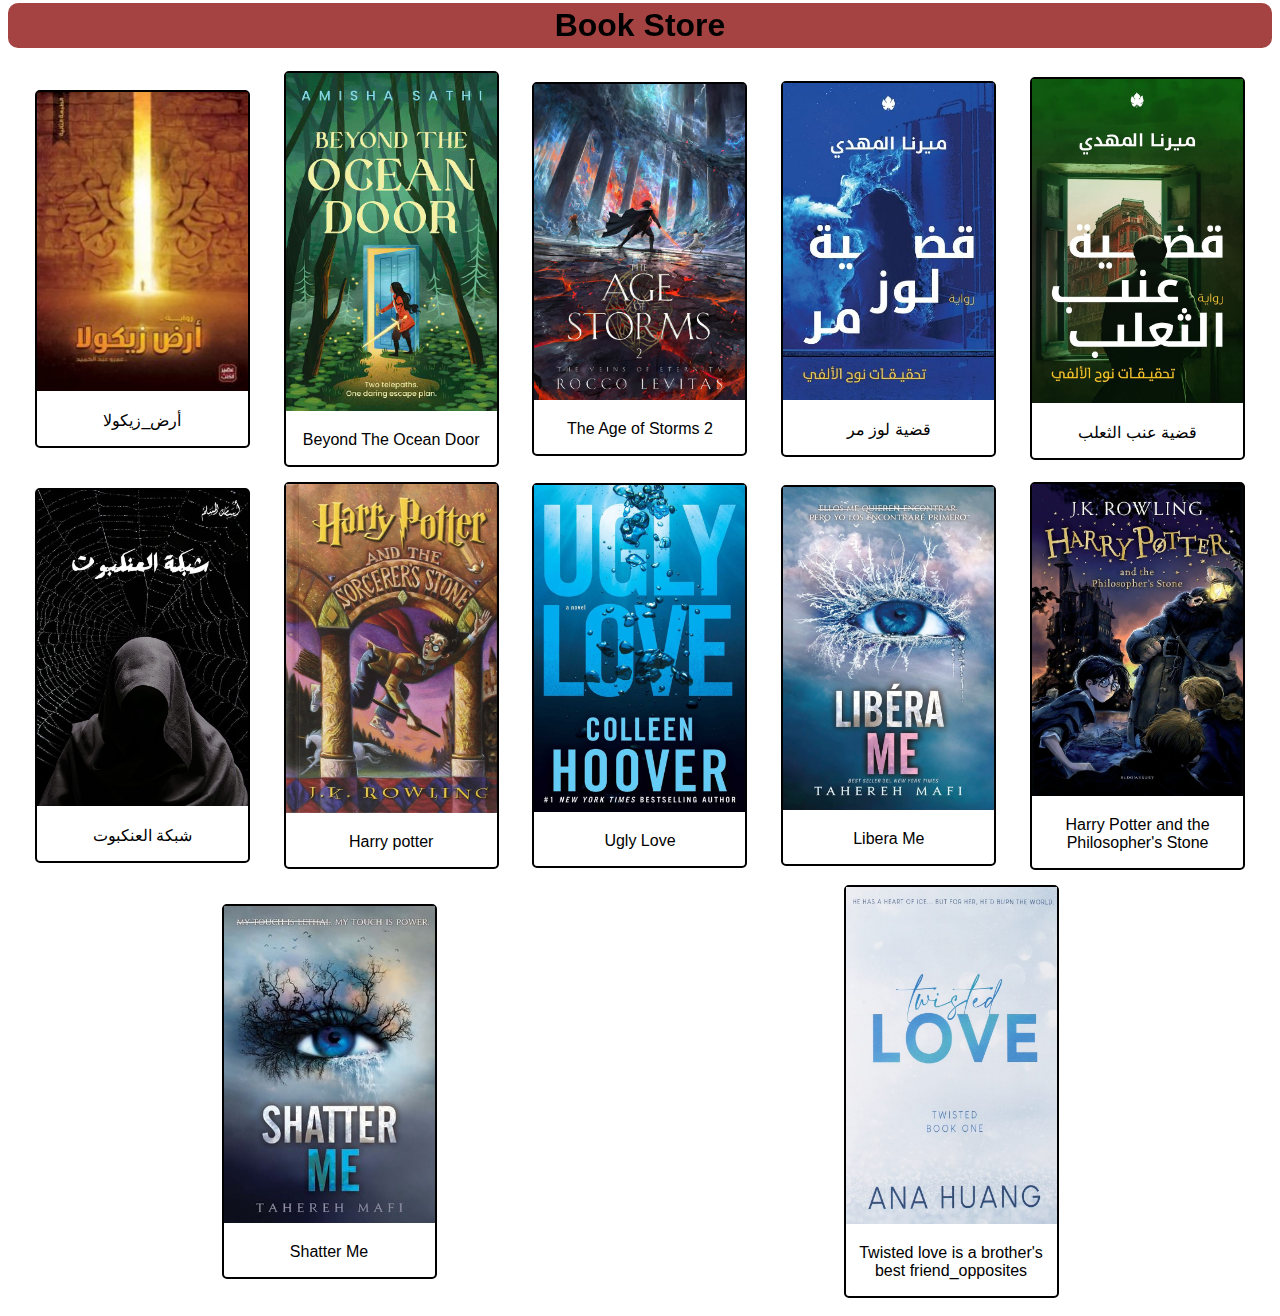
<file: index.html>
<!DOCTYPE html>
<html lang="en">
  <head>
    <meta charset="UTF-8"/>
    <meta name="viewport" content="width=device-width, initial-scale=1.0" />
    <title>Book Store</title>
    <link rel="stylesheet" href="style.css"/>
  </head>
  <body>
     <h1 class="Book">Book Store</h1>

     <!-- continer1 -->

    <div class="contener1">

        <div class="pp">
      <img  src="./Image/أرض_زيكولا.jpg" alt="" />
      <p>أرض_زيكولا</p>
    </div>
      
    <div class="pp">
      <img src="./Image/large_65b0ae90317f7596d6f95bfdd6131398.jpg"alt=""/>
      <p>Beyond The Ocean Door</p>
    </div>

    <div class="pp">
      <img src="./Image/ageofstorms_epicfantasy_jeffbrown.jpg"alt=""/>
      <p>The Age of Storms 2</p>
    </div>

   <!-- continer2 -->

    <div class="pp">
      <img src="./Image/2da87607-227b-4b91-be2d-6f1702968377.jpg" alt="" />
      <p>قضية لوز مر</p>
    </div>
    
    <div class="pp">
      <img  src="./Image/027a5d5f-c306-433c-afd0-d59308d63736.jpg" alt="" />
      <p>قضية عنب الثعلب</p>
    </div>

    <div class="pp">
      <img src="./Image/187430f0-2544-4944-800d-3fd746da8fae.jpg" alt="" />
      <p>شبكة العنكبوت</p>
    </div>

    <!-- contener3 -->

    <div class="pp">
      <img src="./Image/bab881c4-3589-43a1-ae59-4bcc6917c2a4.jpg" alt="" />
      <p>Harry potter</p>
    </div>

    <div class="pp">
      <img src="./Image/e6e83f8a-4f19-41ac-8a1d-7469636627af.jpg" alt="" />
      <p>Ugly Love</p>
    </div>

    <div class="pp">
      <img src="./Image/fa04bd1a-5599-4366-8442-56efad646e90.jpg" alt="" />
      <p>Libera Me</p>
    </div>

     <!-- contener4 -->

    <div class="pp">
      <img src="./Image/Harry Potter and the Philosopher's Stone by J_K….jpg" alt="" />
      <p>Harry Potter and the Philosopher's Stone</p>
    </div>

    <div class="pp">
      <img src="./Image/shatter me.jpg" alt="" />
      <p>Shatter Me</p>
    </div>

    <div class="pp">
      <img src="./Image/Twisted Love is a brother's best friend_opposites….jpg" alt=""/>
      <p>Twisted love is a brother's best friend_opposites</p>
    </div>

  </body>
</html>
</file>
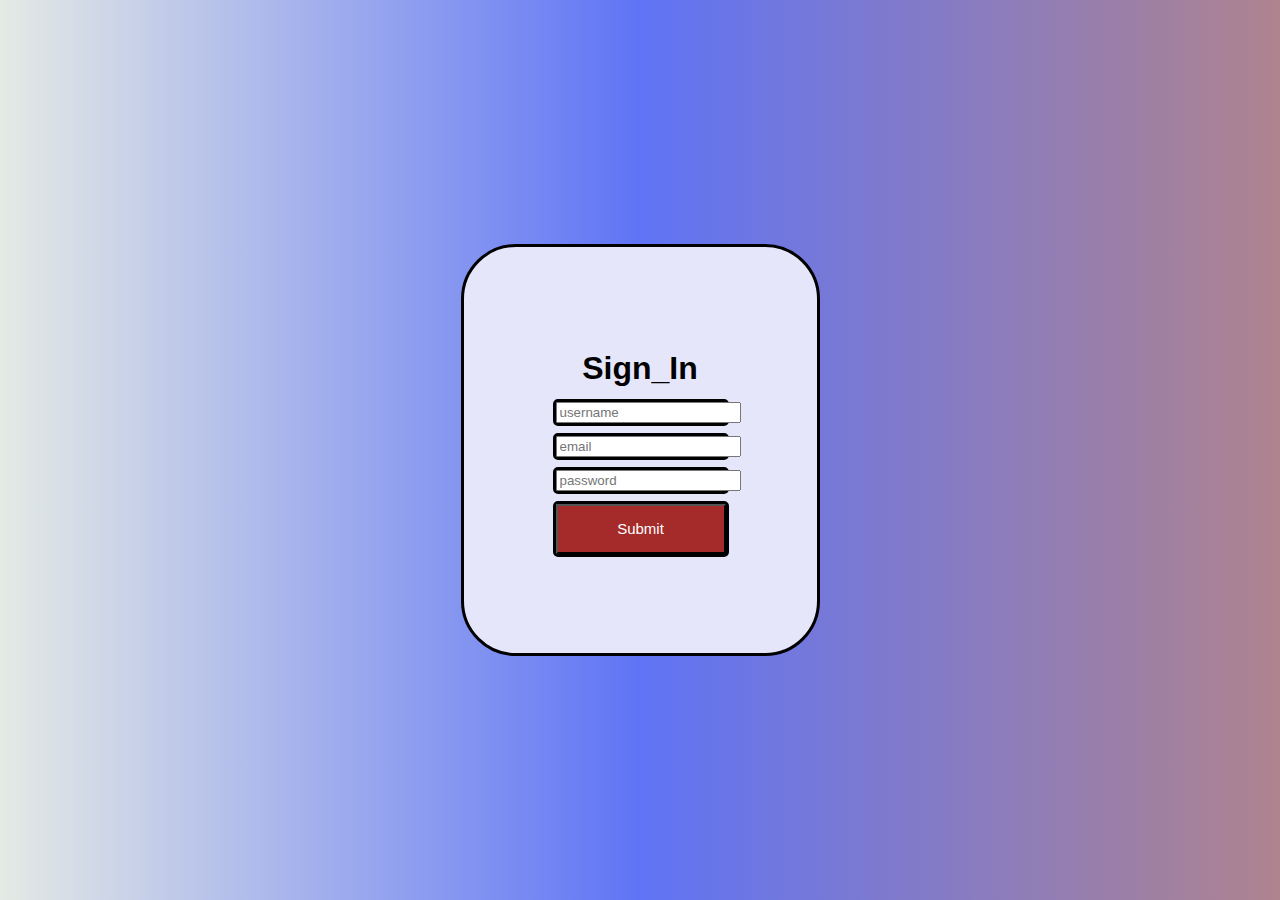
<file: form.html>
<!DOCTYPE html>
<html lang="en">
<head>
    <meta charset="UTF-8">
    <meta name="viewport" content="width=device-width, initial-scale=1.0">
    <title>Sign_In</title>
    <link rel="stylesheet" href="style.css">
</head>
<body class="body">
    <div class="form">
        <h1>Sign_In</h1>
        <form>
        <div class="username"><input type="text" name="username" placeholder="username"  required> </div>
            <div class="email"><input type="email" name="email" placeholder="email" required ></div>
            <div class="password"><input type="password" name="password" placeholder="password" required></div>
            <div class="submit">
                <button>
                    <a href="index.html" target="_blank">Submit</a>
                </button> 
            </div>
        </form>
    </div>
</body>
</html>
</file>
<file: style.css>
.form{
    text-align: center;
    padding: 89px;
    border: 3px solid black ;
    border-radius: 55px;
    width: 151px;
    background-color: lavender;
    line-height: 20px;
    width: 175px;
}
 .username,.email,.password,.submit{
    border: 3px solid black;
    border-radius: 5px;
    margin-top: 5px;
    margin-bottom: 7px;
    width: 170px;
 }
.body{
    background-image:linear-gradient(to right, #e4eae4, #5f74f5, #af838e);
    display: flex;
    justify-content: center;
    align-items: center;
    height: 100vh;
    margin: 0;
 }
 button{
    width: 170px;
    height: 50px;
    text-transform: none;
    color: white;
    background-color: brown;
 }
 a{
    text-decoration: none;
    color: white;
    font-size: 15px;
 }

 /* Book Store */

body{
    font-family: 'Segoe UI', Tahoma, Geneva, Verdana, sans-serif;
}
p{
    display: flex;
    text-align: center;
    justify-content: center;
    align-items: center;
}
.pp{
    width: 211px;
    border: 2px solid black;
    border-radius: 5px;
    margin-top: 15px;
    background-color: white;
    transition: 0.3s linear;
}
.pp:hover{
    box-shadow: 8px 10px gray;
    transform: scale(1.05) translate(-2px) ;
    cursor: pointer;
}
.contener1{
    display: flex;
    padding: 10px;
    align-items: center;
    justify-content: space-around;
    flex-wrap: wrap;
}
img{
    width: 211px;
}
.Book{
text-align: center;
position: sticky;
top: 0;
background-color: rgba(162, 59, 59, 0.963);
border-radius: 10px;
z-index: 1;
margin-top: -5px;
margin-bottom: -2px;
padding: 4px;
}
</file>
